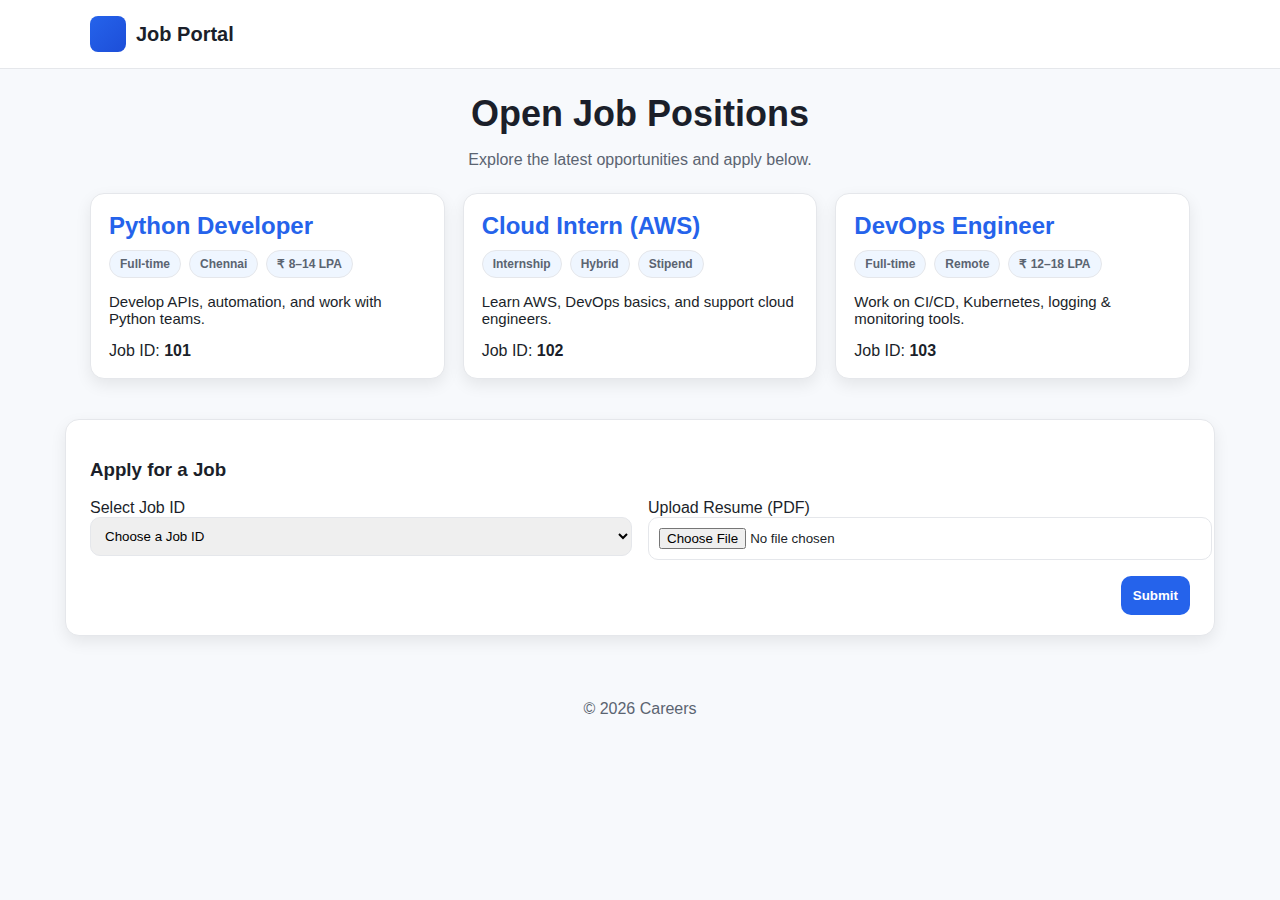
<file: templates/jobs.html>
<!DOCTYPE html>
<html lang="en">
<head>
  <meta charset="utf-8" />
  <title>Careers — Job Openings</title>
  <meta name="viewport" content="width=device-width, initial-scale=1" />

  <style>
    :root {
      --bg: #f7f9fc;
      --card: #ffffff;
      --text: #1b1f2a;
      --muted: #5b6471;
      --primary: #2563eb;
      --primary-600: #1d4ed8;
      --border: #e5e7eb;
      --accent: #eff6ff;
      --radius: 14px;
      --shadow: 0 6px 16px rgba(0,0,0,.08);
      --error: #dc2626;
      --ok: #16a34a;
    }

    body {
      margin: 0;
      font-family: "Inter", sans-serif;
      background: var(--bg);
      color: var(--text);
    }

    /* Header */
    .header {
      background: var(--card);
      border-bottom: 1px solid var(--border);
      position: sticky; top: 0;
      z-index: 10;
    }
    .nav {
      max-width: 1100px;
      margin: 0 auto;
      padding: 16px 24px;
      display: flex;
      align-items: center;
      justify-content: space-between;
    }
    .brand {
      display: flex; align-items: center; gap: 10px;
      font-size: 20px; font-weight: 700;
    }
    .logo {
      width: 36px; height: 36px; border-radius: 8px;
      background: linear-gradient(135deg, var(--primary), var(--primary-600));
    }

    /* Hero */
    .hero {
      max-width: 1100px;
      margin: 24px auto;
      text-align: center;
      padding: 0 24px;
    }
    .hero h1 { font-size: 36px; margin: 0 0 8px; }
    .hero p { color: var(--muted); }

    /* Job Cards Grid */
    .grid {
      max-width: 1100px;
      margin: 0 auto;
      padding: 0 24px 40px;
      display: grid;
      grid-template-columns: repeat(auto-fit, minmax(330px, 1fr));
      gap: 18px;
    }
    .card {
      background: var(--card);
      border: 1px solid var(--border);
      border-radius: var(--radius);
      padding: 18px;
      box-shadow: var(--shadow);
    }
    .role { color: var(--primary); margin: 0; }
    .pill {
      background: var(--accent);
      padding: 6px 10px;
      border-radius: 30px;
      border: 1px solid var(--border);
      font-size: 12px;
      font-weight: 600;
    }
    .meta {
      margin: 10px 0;
      display: flex; gap: 8px; flex-wrap: wrap;
      color: var(--muted);
    }
    .desc p { font-size: 15px; }

    /* Apply Section */
    .apply-section {
      max-width: 1100px;
      margin: 0 auto 40px;
      padding: 20px 24px;
      background: var(--card);
      border-radius: var(--radius);
      border: 1px solid var(--border);
      box-shadow: var(--shadow);
    }
    .apply-form {
      display: grid;
      grid-template-columns: 1fr 1fr;
      gap: 16px;
    }
    @media (max-width: 700px) {
      .apply-form { grid-template-columns: 1fr; }
    }
    select, input[type="file"] {
      width: 100%;
      padding: 10px;
      border-radius: 10px;
      border: 1px solid var(--border);
    }
    .btn {
      background: var(--primary);
      color: #fff;
      padding: 12px;
      border-radius: 10px;
      cursor: pointer;
      border: none;
      font-weight: 700;
    }
    .btn:hover { background: var(--primary-600); }
    .status { font-size: 14px; }
    .status.err { color: var(--error); }
    .status.ok { color: var(--ok); }

    .footer {
      text-align: center;
      padding: 24px;
      color: var(--muted);
    }
  </style>
</head>

<body>
  <header class="header">
    <nav class="nav">
      <div class="brand">
        <div class="logo"></div>
        Job Portal
      </div>
    </nav>
  </header>

  <section class="hero">
    <h1>Open Job Positions</h1>
    <p>Explore the latest opportunities and apply below.</p>
  </section>

  <main class="grid">

    <!-- Job 1 -->
    <div class="card">
      <h2 class="role">Python Developer</h2>
      <div class="meta">
        <span class="pill">Full-time</span>
        <span class="pill">Chennai</span>
        <span class="pill">₹ 8–14 LPA</span>
      </div>
      <div class="desc">
        <p>Develop APIs, automation, and work with Python teams.</p>
      </div>
      <div class="job-id">Job ID: <strong>101</strong></div>
    </div>

    <!-- Job 2 -->
    <div class="card">
      <h2 class="role">Cloud Intern (AWS)</h2>
      <div class="meta">
        <span class="pill">Internship</span>
        <span class="pill">Hybrid</span>
        <span class="pill">Stipend</span>
      </div>
      <div class="desc">
        <p>Learn AWS, DevOps basics, and support cloud engineers.</p>
      </div>
      <div class="job-id">Job ID: <strong>102</strong></div>
    </div>

    <!-- Job 3 -->
    <div class="card">
      <h2 class="role">DevOps Engineer</h2>
      <div class="meta">
        <span class="pill">Full-time</span>
        <span class="pill">Remote</span>
        <span class="pill">₹ 12–18 LPA</span>
      </div>
      <div class="desc">
        <p>Work on CI/CD, Kubernetes, logging & monitoring tools.</p>
      </div>
      <div class="job-id">Job ID: <strong>103</strong></div>
    </div>

  </main>

  <!-- Apply Form -->
  <section class="apply-section">
    <h3>Apply for a Job</h3>

    <form id="apply-form" class="apply-form">
      <div>
        <label>Select Job ID</label>
        <select id="jobId" required>
          <option value="">Choose a Job ID</option>
          <option value="101">101 — Python Developer</option>
          <option value="102">102 — Cloud Intern</option>
          <option value="103">103 — DevOps Engineer</option>
        </select>
      </div>

      <div>
        <label>Upload Resume (PDF)</label>
        <input id="resume" type="file" accept=".pdf" required />
      </div>

      <div style="grid-column: 1 / -1; display: flex; justify-content: flex-end;">
        <span id="status" class="status"></span>
        <button class="btn" type="submit">Submit</button>
      </div>
    </form>
  </section>

  <footer class="footer">
    © <span id="year"></span> Careers
  </footer>

  <script>
    document.getElementById("year").textContent = new Date().getFullYear();

    const form = document.getElementById("apply-form");
    const statusEl = document.getElementById("status");

    form.addEventListener("submit", (e) => {
      e.preventDefault();

      const jobId = document.getElementById("jobId").value;
      const file = document.getElementById("resume").files[0];

      if (!jobId) {
        statusEl.textContent = "Select a Job ID";
        statusEl.className = "status err";
        return;
      }
      if (!file) {
        statusEl.textContent = "Upload a PDF file";
        statusEl.className = "status err";
        return;
      }

      statusEl.textContent = "Submitted!";
      statusEl.className = "status ok";

      form.reset();
    });
  </script>

</body>
</html>
</file>
